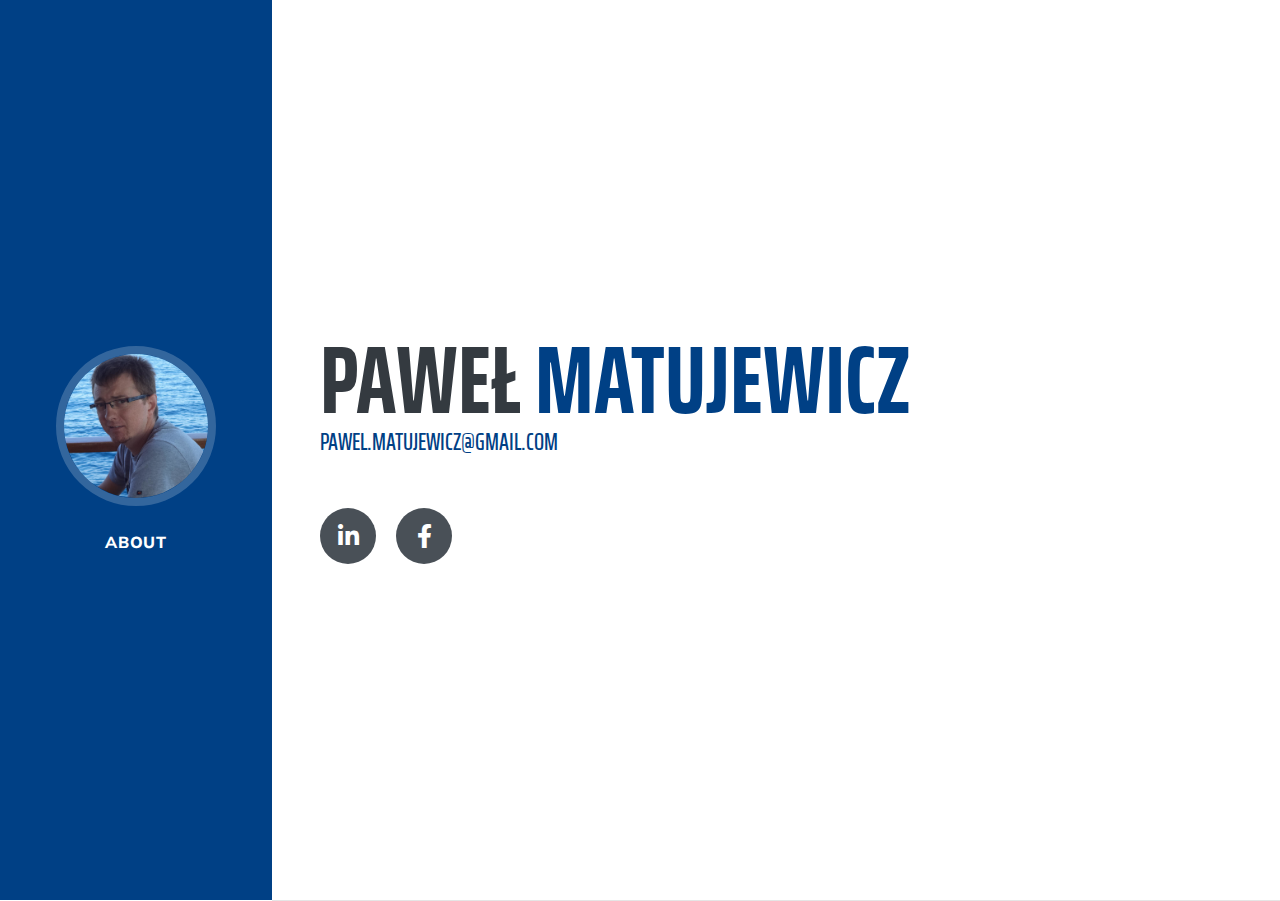
<file: index.html>
<!DOCTYPE html>
<html lang="en">

<head>
  <meta charset="utf-8">
  <meta name="viewport" content="width=device-width, initial-scale=1, shrink-to-fit=no">
  <meta name="description" content="Home page">
  <meta name="author" content="Paweł Matujewicz">

  <title>Paweł Matujewicz</title>

  <!-- Bootstrap core CSS -->
  <link href="vendor/bootstrap/css/bootstrap.min.css" rel="stylesheet">

  <!-- Custom fonts for this template -->
  <link href="https://fonts.googleapis.com/css?family=Saira+Extra+Condensed:500,700" rel="stylesheet">
  <link href="https://fonts.googleapis.com/css?family=Muli:400,400i,800,800i" rel="stylesheet">
  <link href="vendor/fontawesome-free/css/all.min.css" rel="stylesheet">

  <!-- Custom styles for this template -->
  <link href="css/resume.css" rel="stylesheet">

</head>

<body id="page-top">

  <nav class="navbar navbar-expand-lg navbar-dark bg-primary fixed-top" id="sideNav">
    <a class="navbar-brand js-scroll-trigger" href="#page-top">
      <span class="d-block d-lg-none">Paweł Matujewicz</span>
      <span class="d-none d-lg-block">
        <img class="img-fluid img-profile rounded-circle mx-auto mb-2" src="img/profile.jpg" alt="">
      </span>
    </a>
    <button class="navbar-toggler" type="button" data-toggle="collapse" data-target="#navbarSupportedContent" aria-controls="navbarSupportedContent" aria-expanded="false" aria-label="Toggle navigation">
      <span class="navbar-toggler-icon"></span>
    </button>
    <div class="collapse navbar-collapse" id="navbarSupportedContent">
      <ul class="navbar-nav">
        <li class="nav-item">
          <a class="nav-link js-scroll-trigger" href="#about">About</a>
        </li>
      </ul>
    </div>
  </nav>

  <div class="container-fluid p-0">

    <section class="resume-section p-3 p-lg-5 d-flex align-items-center" id="about">
      <div class="w-100">
        <h1 class="mb-0">Paweł
          <span class="text-primary">Matujewicz</span>
        </h1>
        <div class="subheading mb-5">
          <a href="mailto:pawel.matujewicz@gmail.com">pawel.matujewicz@gmail.com</a>
        </div>
        <div class="social-icons">
          <a href="https://www.linkedin.com/in/pawe%C5%82-matujewicz-540083187/">
            <i class="fab fa-linkedin-in"></i>
          </a>
          <a href="https://www.facebook.com/profile.php?id=100000407858487">
            <i class="fab fa-facebook-f"></i>
          </a>
        </div>
      </div>
    </section>
    <hr class="m-0">
  </div>

  <!-- Bootstrap core JavaScript -->
  <script src="vendor/jquery/jquery.min.js"></script>
  <script src="vendor/bootstrap/js/bootstrap.bundle.min.js"></script>

  <!-- Plugin JavaScript -->
  <script src="vendor/jquery-easing/jquery.easing.min.js"></script>

  <!-- Custom scripts for this template -->
  <script src="js/resume.min.js"></script>

</body>

</html>
</file>
<file: css/resume.css>
/*!
 * Start Bootstrap - Resume v5.0.8 (https://startbootstrap.com/template-overviews/resume)
 * Copyright 2013-2019 Start Bootstrap
 * Licensed under MIT (https://github.com/BlackrockDigital/startbootstrap-resume/blob/master/LICENSE)
 */

body {
  font-family: 'Muli', -apple-system, BlinkMacSystemFont, 'Segoe UI', Roboto, 'Helvetica Neue', Arial, sans-serif, 'Apple Color Emoji', 'Segoe UI Emoji', 'Segoe UI Symbol', 'Noto Color Emoji';
  padding-top: 54px;
  color: #868e96;
}

@media (min-width: 992px) {
  body {
    padding-top: 0;
    padding-left: 17rem;
  }
}

h1,
h2,
h3,
h4,
h5,
h6 {
  font-family: 'Saira Extra Condensed', -apple-system, BlinkMacSystemFont, 'Segoe UI', Roboto, 'Helvetica Neue', Arial, sans-serif, 'Apple Color Emoji', 'Segoe UI Emoji', 'Segoe UI Symbol', 'Noto Color Emoji';
  font-weight: 700;
  text-transform: uppercase;
  color: #343a40;
}

h1 {
  font-size: 6rem;
  line-height: 5.5rem;
}

h2 {
  font-size: 3.5rem;
}

h3 {
  font-size: 2rem;
}

p.lead {
  font-size: 1.15rem;
  font-weight: 400;
}

.subheading {
  text-transform: uppercase;
  font-weight: 500;
  font-family: 'Saira Extra Condensed', -apple-system, BlinkMacSystemFont, 'Segoe UI', Roboto, 'Helvetica Neue', Arial, sans-serif, 'Apple Color Emoji', 'Segoe UI Emoji', 'Segoe UI Symbol', 'Noto Color Emoji';
  font-size: 1.5rem;
}

.social-icons a {
  display: inline-block;
  height: 3.5rem;
  width: 3.5rem;
  background-color: #495057;
  color: #fff !important;
  border-radius: 100%;
  text-align: center;
  font-size: 1.5rem;
  line-height: 3.5rem;
  margin-right: 1rem;
}

.social-icons a:last-child {
  margin-right: 0;
}

.social-icons a:hover {
  background-color: #BD5D38;
}

.dev-icons {
  font-size: 3rem;
}

.dev-icons .list-inline-item i:hover {
  color: #BD5D38;
}

#sideNav .navbar-nav .nav-item .nav-link {
  font-weight: 800;
  letter-spacing: 0.05rem;
  text-transform: uppercase;
}

#sideNav .navbar-toggler:focus {
  outline-color: #d48a6e;
}

@media (min-width: 992px) {
  #sideNav {
    text-align: center;
    position: fixed;
    top: 0;
    left: 0;
    display: flex;
    flex-direction: column;
    width: 17rem;
    height: 100vh;
  }
  #sideNav .navbar-brand {
    display: flex;
    margin: auto auto 0;
    padding: 0.5rem;
  }
  #sideNav .navbar-brand .img-profile {
    max-width: 10rem;
    max-height: 10rem;
    border: 0.5rem solid rgba(255, 255, 255, 0.2);
  }
  #sideNav .navbar-collapse {
    display: flex;
    align-items: flex-start;
    flex-grow: 0;
    width: 100%;
    margin-bottom: auto;
  }
  #sideNav .navbar-collapse .navbar-nav {
    flex-direction: column;
    width: 100%;
  }
  #sideNav .navbar-collapse .navbar-nav .nav-item {
    display: block;
  }
  #sideNav .navbar-collapse .navbar-nav .nav-item .nav-link {
    display: block;
  }
}

section.resume-section {
  padding-top: 5rem !important;
  padding-bottom: 5rem !important;
  max-width: 75rem;
}

section.resume-section .resume-item .resume-date {
  min-width: none;
}

@media (min-width: 768px) {
  section.resume-section {
    min-height: 100vh;
  }
  section.resume-section .resume-item .resume-date {
    min-width: 18rem;
  }
}

@media (min-width: 992px) {
  section.resume-section {
    padding-top: 3rem !important;
    padding-bottom: 3rem !important;
  }
}

.bg-primary {
  background-color: #004085 !important; 

}

.text-primary {
  color: #004085 !important;
}

a {
  color: #004085;
}

a:hover, a:focus, a:active {
  color: #824027;
}
</file>
